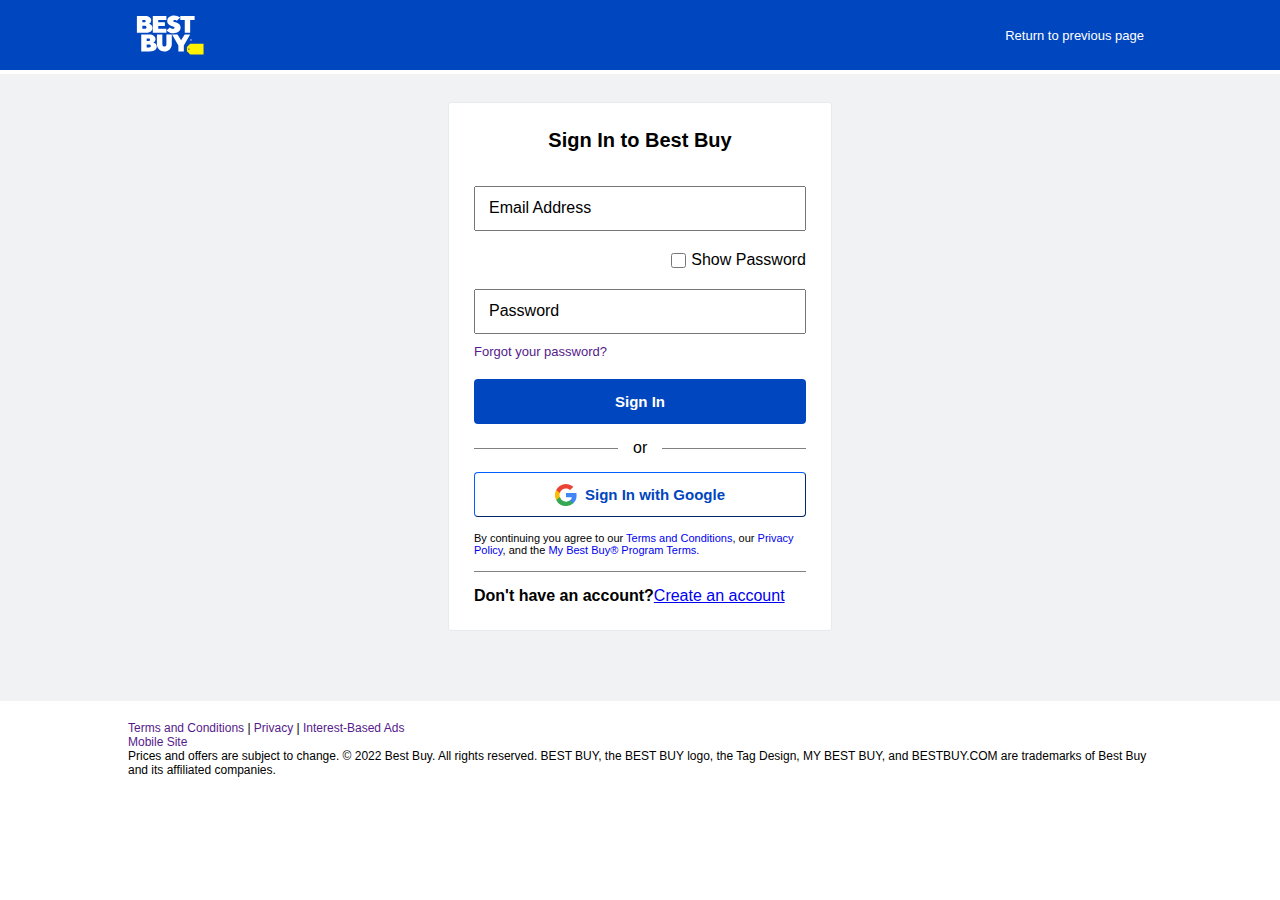
<file: login.html>
<!DOCTYPE html>
<html lang="en">

<head>
    <meta charset="UTF-8">
    <meta http-equiv="X-UA-Compatible" content="IE=edge">
    <meta name="viewport" content="width=device-width, initial-scale=1.0">
    <title>NEW LOG IN PAGE</title>
    <link rel="stylesheet" href="login.css">
</head>

<body>
    <div id="container">
        <div id="content-navbar">
            <div id="navbar">
                <a href=""><svg aria-label="BestBuy.com" role="img" class="block" height="40" width="68"
                        xmlns="http://www.w3.org/2000/svg" viewBox="0 0 160 92">
                        <path d="M127.6 66.66h31.33v25.09h-31.34l-7.8-7.34V74.06l7.81-7.4z" fill="#fff200"></path>
                        <path
                            d="M126.03 79.19c0 .86-.69 1.55-1.55 1.55-.86 0-1.55-.69-1.55-1.55 0-.86.69-1.55 1.55-1.55.85 0 1.55.7 1.55 1.55z"
                            fill="#1d252c"></path>
                        <path
                            d="M127.2 57.76c0-1.17.94-2.12 2.12-2.12 1.2 0 2.12.94 2.12 2.11 0 1.19-.93 2.11-2.12 2.11-1.17 0-2.12-.9-2.12-2.1zm3.96-.01c0-1.07-.78-1.85-1.84-1.85-1.05 0-1.83.79-1.83 1.86 0 1.08.81 1.84 1.83 1.84 1.04 0 1.84-.77 1.84-1.85zm-2.55-1.13h.71c.48 0 .79.21.79.64v.01c0 .33-.21.51-.51.57l.64.97h-.35l-.61-.92h-.33v.92h-.33l-.01-2.19zm.72 1.03c.31 0 .46-.12.46-.37v-.01c0-.28-.16-.37-.46-.37h-.38v.75h.38zM30.21 19.81l.61-.22c5.92-3.18 6.93-11.05 1.16-15.36-2.58-2.06-6.09-3.09-10.55-3.09H2.1v39.61h20.47c5.25 0 16.12-.98 16.12-11.33-.01-7.91-8.29-9.54-8.48-9.61zM14.9 10.42h4.72c1.74-.04 3.23 1.18 3.21 2.9.02 1.73-1.48 2.94-3.21 2.9H14.9v-5.8zm8.82 20.12c-.74.7-1.67 1.04-2.78 1.04H14.9v-7.11h6.03c3.28-.18 5.27 3.8 2.79 6.07zM40.39 63.65l.61-.22c5.92-3.18 6.93-11.05 1.16-15.36-2.58-2.06-6.1-3.09-10.55-3.09h-19.3v39.61h20.43c5.25 0 16.12-.98 16.12-11.33 0-7.91-8.28-9.53-8.47-9.61zm-15.27-9.39h4.68c1.74-.04 3.23 1.18 3.22 2.9.01 1.73-1.48 2.94-3.22 2.9h-4.68v-5.8zm8.78 20.13c-.74.7-1.67 1.04-2.78 1.04h-6v-7.11h6c3.27-.18 5.26 3.8 2.78 6.07zM71.48 31.13H52.33v-6.21h15.63v-9.06H52.33v-5.08h19.19V1.13h-32v39.61h31.96v-9.61zM104.23 1.13v9.64h10.47v29.97h12.73V10.77h10.47V1.13h-33.67z"
                            fill="#fff"></path>
                        <path
                            d="M89.75 30.5c-2.8 2.33-8.08-.25-10.16-2.38l-7.56 7.18.48.48c6.71 6.62 20.86 8.59 27.98 2.21 5.84-4.61 6.03-14.52-.04-18.59-2.29-1.46-5.4-2.86-7.97-3.52-1.31-.3-2.64-.73-3.53-1.25-2.85-1.53-.43-4.43 2.13-4.16 2.59 0 4.17 1.16 4.99 2l7.58-7.2-.14-.16C97.4-.99 84.27-1.92 77.89 3.77c-2.9 2.51-4.35 5.47-4.35 8.85-.16 8.34 7.15 11.23 13.83 13.19 1.42.6 3.28.97 3.44 2.47-.01.87-.36 1.61-1.06 2.22zM71.52 68.52c-.19 6.29-9.33 6.29-9.52 0V44.99H49.18v22.93c-.03 9.76 8.2 17.54 17.92 17.12 9.46 0 17.12-7.66 17.12-17.12V45h-12.7v23.52zM106.13 58.47 97.73 45H84.89l14.83 25.47v14.14h12.81V70.46L127.36 45h-12.84l-8.39 13.47z"
                            fill="#fff"></path>
                    </svg></a>
                <a href="">Return to previous page</a>

            </div>

        </div>
        <div id="form-container">
            <div id="form-wrapper">
                <div id="form-container-inner">
                    <h1>Sign In to Best Buy</h1>
                    <form action="">
                        <div>
                            <label class="lb lb3" for="email">Email Address</label>
                            <input class="change-lb3" type="email" name="email" id="email" required>
                        </div>
                        <div id="show-password-div">
                            <input type="checkbox" name="show-password" id="show-password">
                            <label for="show-password">Show Password</label>
                        </div>
                        <div>
                            <label class="lb lb4" for="password">Password</label>
                            <input class="change-lb4" type="password" name="password" id="password" required>
                        </div>
                        <div class="forgot-password">
                            <p><a href="">Forgot your password?</a></p>
                        </div>
                        <div>
                            <input type="submit" name="" id="" value="Sign In">
                        </div>
                    </form>
                    <div class="line-break">
                        <div>
                            <hr class="line">
                        </div>
                        <div class="or-text">or</div>
                        <div>
                            <hr class="line">
                        </div>
                    </div>
                    <div>
                        <button class="companies"><svg class="google-icon" aria-hidden="true" role="img"
                                viewBox="0 0 100 100" height="22" width="22"><svg viewBox="0 0 18 18"
                                    xmlns="http://www.w3.org/2000/svg" fill="none" fill-rule="evenodd">
                                    <path
                                        d="M17.64 9.2c0-.63-.06-1.25-.16-1.84H9v3.49h4.84a4.14 4.14 0 0 1-1.8 2.71v2.26h2.92a8.78 8.78 0 0 0 2.68-6.62z"
                                        fill="#4285F4"></path>
                                    <path
                                        d="M9 18a8.6 8.6 0 0 0 5.96-2.18l-2.91-2.26a5.4 5.4 0 0 1-8.09-2.85h-3v2.33A9 9 0 0 0 9 18z"
                                        fill="#34A853"></path>
                                    <path d="M3.96 10.71a5.41 5.41 0 0 1 0-3.42V4.96h-3a9 9 0 0 0 0 8.08l3-2.33z"
                                        fill="#FBBC05"></path>
                                    <path
                                        d="M9 3.58c1.32 0 2.5.45 3.44 1.35l2.58-2.59A9 9 0 0 0 .96 4.95l3 2.34A5.36 5.36 0 0 1 9 3.58z"
                                        fill="#EA4335"></path>
                                </svg></svg>
                            Sign In with Google
                        </button>

                    </div>

                    <div class="terms">By continuing you agree to our <a href="#">Terms and Conditions</a>, our <a
                            href="#"> Privacy
                            Policy</a>, and the <a href="#">My Best Buy® Program Terms.</a>
                    </div>
                    <!-- </div> -->
                    <div>
                        <hr class="line-br">
                    </div>
                    <div>
                        <strong>Don't have an account?</strong><a href="signup.html">Create an account</a>
                    </div>
                </div>
            </div>
        </div>
        <div class="footer">
            <div>
                <p><a href="">Terms and Conditions</a> | <a href="">Privacy</a> | <a href="">Interest-Based Ads</a></p>
                <p><a href="">Mobile Site</a></p>
                <p>Prices and offers are subject to change. © 2022 Best Buy. All rights reserved. BEST BUY, the BEST BUY
                    logo, the Tag Design, MY BEST BUY, and BESTBUY.COM are trademarks of Best Buy and its affiliated
                    companies.</p>
            </div>
        </div>

    </div>
</body>

</html>

<script src="login.js"></script>
</file>
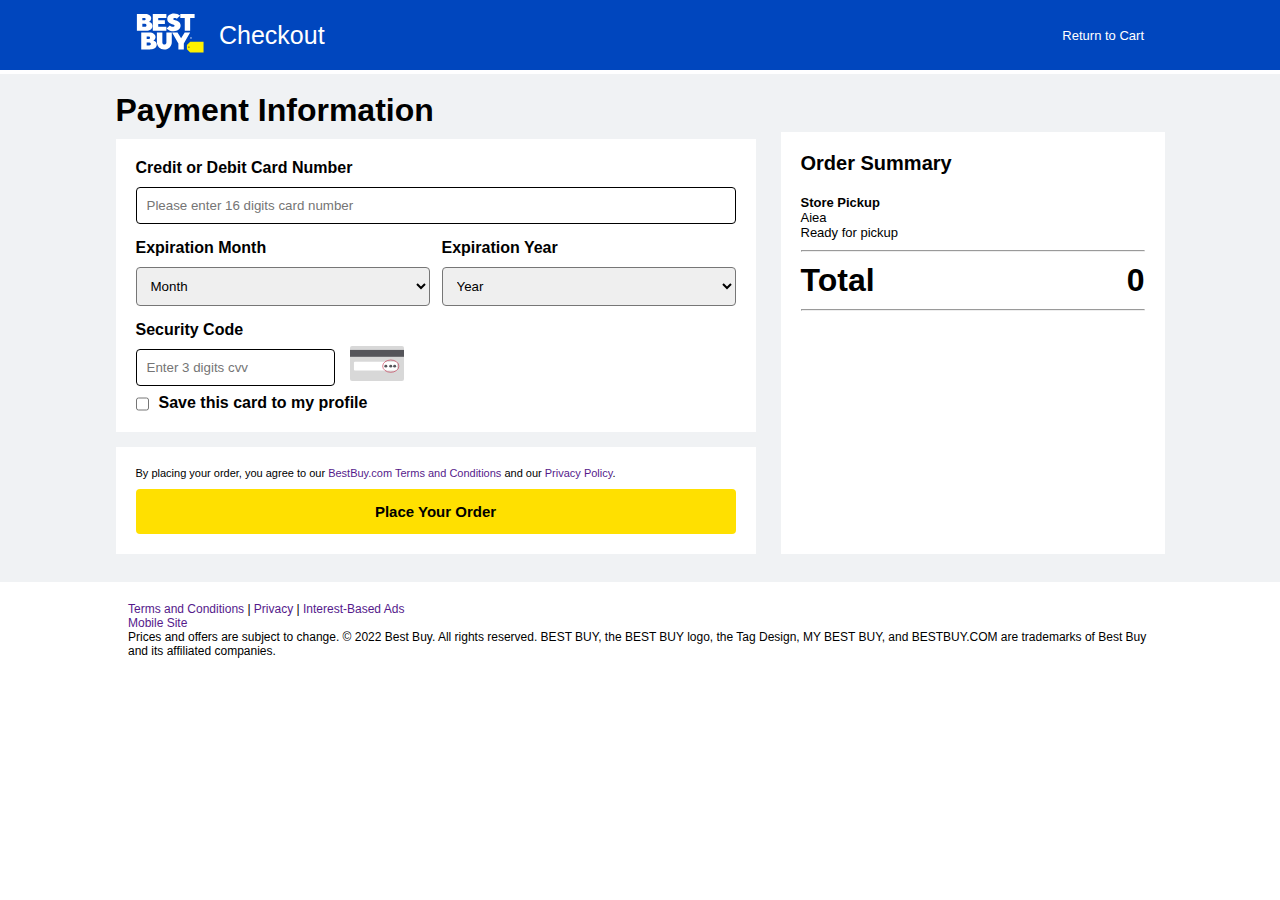
<file: payment.html>
<!DOCTYPE html>
<html lang="en">

<head>
    <meta charset="UTF-8">
    <meta http-equiv="X-UA-Compatible" content="IE=edge">
    <meta name="viewport" content="width=device-width, initial-scale=1.0">
    <title>payment</title>
    <link rel="stylesheet" href="payment.css">
</head>

<body>
    <div id="container">
        <div id="content-navbar">
            <div id="navbar">
                <div>
                    <a href="Best_Buy.html"><svg aria-label="BestBuy.com" role="img" class="block" height="40"
                            width="68" xmlns="http://www.w3.org/2000/svg" viewBox="0 0 160 92">
                            <path d="M127.6 66.66h31.33v25.09h-31.34l-7.8-7.34V74.06l7.81-7.4z" fill="#fff200"></path>
                            <path
                                d="M126.03 79.19c0 .86-.69 1.55-1.55 1.55-.86 0-1.55-.69-1.55-1.55 0-.86.69-1.55 1.55-1.55.85 0 1.55.7 1.55 1.55z"
                                fill="#1d252c"></path>
                            <path
                                d="M127.2 57.76c0-1.17.94-2.12 2.12-2.12 1.2 0 2.12.94 2.12 2.11 0 1.19-.93 2.11-2.12 2.11-1.17 0-2.12-.9-2.12-2.1zm3.96-.01c0-1.07-.78-1.85-1.84-1.85-1.05 0-1.83.79-1.83 1.86 0 1.08.81 1.84 1.83 1.84 1.04 0 1.84-.77 1.84-1.85zm-2.55-1.13h.71c.48 0 .79.21.79.64v.01c0 .33-.21.51-.51.57l.64.97h-.35l-.61-.92h-.33v.92h-.33l-.01-2.19zm.72 1.03c.31 0 .46-.12.46-.37v-.01c0-.28-.16-.37-.46-.37h-.38v.75h.38zM30.21 19.81l.61-.22c5.92-3.18 6.93-11.05 1.16-15.36-2.58-2.06-6.09-3.09-10.55-3.09H2.1v39.61h20.47c5.25 0 16.12-.98 16.12-11.33-.01-7.91-8.29-9.54-8.48-9.61zM14.9 10.42h4.72c1.74-.04 3.23 1.18 3.21 2.9.02 1.73-1.48 2.94-3.21 2.9H14.9v-5.8zm8.82 20.12c-.74.7-1.67 1.04-2.78 1.04H14.9v-7.11h6.03c3.28-.18 5.27 3.8 2.79 6.07zM40.39 63.65l.61-.22c5.92-3.18 6.93-11.05 1.16-15.36-2.58-2.06-6.1-3.09-10.55-3.09h-19.3v39.61h20.43c5.25 0 16.12-.98 16.12-11.33 0-7.91-8.28-9.53-8.47-9.61zm-15.27-9.39h4.68c1.74-.04 3.23 1.18 3.22 2.9.01 1.73-1.48 2.94-3.22 2.9h-4.68v-5.8zm8.78 20.13c-.74.7-1.67 1.04-2.78 1.04h-6v-7.11h6c3.27-.18 5.26 3.8 2.78 6.07zM71.48 31.13H52.33v-6.21h15.63v-9.06H52.33v-5.08h19.19V1.13h-32v39.61h31.96v-9.61zM104.23 1.13v9.64h10.47v29.97h12.73V10.77h10.47V1.13h-33.67z"
                                fill="#fff"></path>
                            <path
                                d="M89.75 30.5c-2.8 2.33-8.08-.25-10.16-2.38l-7.56 7.18.48.48c6.71 6.62 20.86 8.59 27.98 2.21 5.84-4.61 6.03-14.52-.04-18.59-2.29-1.46-5.4-2.86-7.97-3.52-1.31-.3-2.64-.73-3.53-1.25-2.85-1.53-.43-4.43 2.13-4.16 2.59 0 4.17 1.16 4.99 2l7.58-7.2-.14-.16C97.4-.99 84.27-1.92 77.89 3.77c-2.9 2.51-4.35 5.47-4.35 8.85-.16 8.34 7.15 11.23 13.83 13.19 1.42.6 3.28.97 3.44 2.47-.01.87-.36 1.61-1.06 2.22zM71.52 68.52c-.19 6.29-9.33 6.29-9.52 0V44.99H49.18v22.93c-.03 9.76 8.2 17.54 17.92 17.12 9.46 0 17.12-7.66 17.12-17.12V45h-12.7v23.52zM106.13 58.47 97.73 45H84.89l14.83 25.47v14.14h12.81V70.46L127.36 45h-12.84l-8.39 13.47z"
                                fill="#fff"></path>
                        </svg></a>
                    <p>Checkout</p>
                </div>
                <a href="cart.html" class="para">Return to Cart</a>
            </div>
        </div>
        <div id="form-container">
            <div>
                <h1 id="info">Payment Information</h1>
                <div id="card-details">
                    <div>
                        <label for="card-num">Credit or Debit Card Number</label>
                        <input type="text" inputmode="numeric" name="card-num" id="card-num" maxlength="16"
                            autocomplete="off" placeholder="Please enter 16 digits card number">
                    </div>
                    <div id="date-card">
                        <div>
                            <label for="month">Expiration Month</label>
                            <select name="month-select" id="month-select">
                                <option value="">Month</option>
                                <option value="01">01</option>
                                <option value="02">02</option>
                                <option value="03">03</option>
                                <option value="04">04</option>
                                <option value="05">05</option>
                                <option value="06">06</option>
                                <option value="07">07</option>
                                <option value="08">08</option>
                                <option value="09">09</option>
                                <option value="10">10</option>
                                <option value="11">11</option>
                                <option value="12">12</option>
                            </select>
                        </div>
                        <div>
                            <label for="year">Expiration Year</label>
                            <select name="year" id="year-select">
                                <option value="">Year</option>
                                <option value="2022">2022</option>
                                <option value="2023">2023</option>
                                <option value="2024">2024</option>
                                <option value="2025">2025</option>
                                <option value="2026">2026</option>
                                <option value="2027">2027</option>
                                <option value="2028">2028</option>
                                <option value="2029">2029</option>
                                <option value="2030">2030</option>
                                <option value="2031">2031</option>
                            </select>
                        </div>
                    </div>
                    <div id="cvv">
                        <div>
                            <label for="cvv">Security Code</label>
                            <input placeholder="Enter 3 digits cvv" type="text" name="cvv" id="cvv-input" maxlength="3">
                        </div>
                        <svg width="54px" height="45px" viewBox="0 0 54 35" version="1.1">
                            <title>CVV</title>
                            <defs></defs>
                            <g id="Payment-Module" stroke="none" stroke-width="1" fill="none" fill-rule="evenodd">
                                <g id="BBY-Card" transform="translate(-409.000000, -35.000000)">
                                    <g id="CVC" transform="translate(286.000000, 8.000000)">
                                        <g transform="translate(123.000000, 27.000000)">
                                            <rect id="Rectangle-3" fill="#D8D8D8" x="0" y="0" width="54" height="35"
                                                rx="2">
                                            </rect>
                                            <rect id="Rectangle-2" fill="#55555A" x="0" y="3.92727273" width="54"
                                                height="6.87272727"></rect>
                                            <rect id="Rectangle-2-Copy" fill="#FFFFFF" x="3.92727273" y="15.7090909"
                                                width="43.2" height="8.83636364" rx="1"></rect>
                                            <circle id="Oval" fill="#55555A" cx="35.8363636" cy="20.1272727"
                                                r="1.47272727">
                                            </circle>
                                            <ellipse id="Oval-2" stroke="#BB0628" stroke-width="0.5" cx="40.7636364"
                                                cy="20.1454545" rx="8.09545455" ry="6.13181818"></ellipse>
                                            <circle id="Oval-Copy" fill="#55555A" cx="40.7454545" cy="20.1272727"
                                                r="1.47272727"></circle>
                                            <circle id="Oval-Copy-2" fill="#55555A" cx="44.6727273" cy="20.1272727"
                                                r="1.47272727"></circle>
                                        </g>
                                    </g>
                                </g>
                            </g>
                        </svg>
                    </div>
                    <div id="save-card-container">
                        <input type="checkbox" name="save-card" id="save-card">
                        <label class="save-card-label" for="save-card">Save this card to my profile</label>
                    </div>
                </div>
                <div id="place-order">
                    <!-- for place order button -->
                    <div class="terms">By placing your order, you agree to our <a href="">BestBuy.com Terms and
                            Conditions</a> and our <a href="">Privacy Policy</a>.
                    </div>
                    <div id="btn-div">
                        <button class="btn-order">Place Your Order</button>
                    </div>
                </div>
            </div>
            <div id="summary">
                <!-- for showing total order-->
                <h2>Order Summary</h2>
                <h5>Store Pickup</h5>
                <p>Aiea</p>
                <p>Ready for pickup </p>
                <hr>
                <div id="total-price">
                    <h1>Total</h1>
                    <h1 id="totalFromLs">0</h1>
                </div>
                <hr>
                <div id="payment">
                    <p>Payment Successful</p>
                    <button id="shopping-btn">Continue Shopping</button>
                </div>
            </div>
        </div>
        <div class=" footer">
            <div>
                <p><a href="">Terms and Conditions</a> | <a href="">Privacy</a> | <a href="">Interest-Based
                        Ads</a></p>
                <p><a href="">Mobile Site</a></p>
                <p>Prices and offers are subject to change. © 2022 Best Buy. All rights reserved. BEST BUY, the
                    BEST BUY
                    logo, the Tag Design, MY BEST BUY, and BESTBUY.COM are trademarks of Best Buy and its
                    affiliated
                    companies.</p>
            </div>
        </div>
    </div>
</body>

</html>

<script src="payment.js">
</script>
</file>
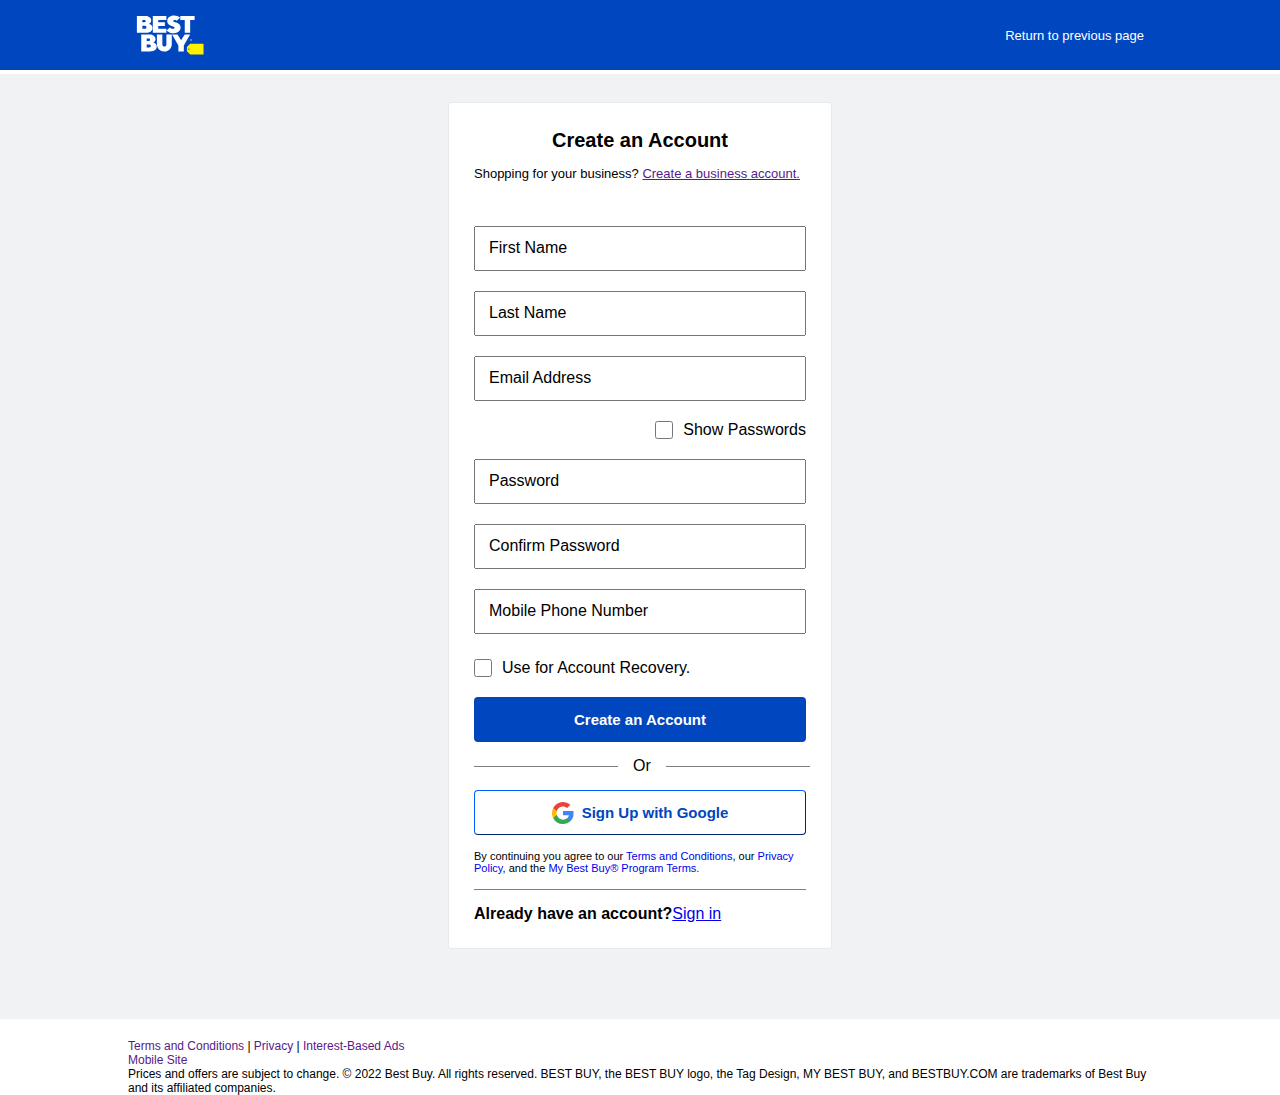
<file: signup.html>
<!DOCTYPE html>
<html lang="en">

<head>
    <meta charset="UTF-8">
    <meta http-equiv="X-UA-Compatible" content="IE=edge">
    <meta name="viewport" content="width=device-width, initial-scale=1.0">
    <title>Sign Up Page</title>
    <link rel="stylesheet" href="signup.css">
</head>

<body>
    <div id="container">
        <div id="content-navbar">
            <div id="navbar">
                <a href=""><svg aria-label="BestBuy.com" role="img" class="block" height="40" width="68"
                        xmlns="http://www.w3.org/2000/svg" viewBox="0 0 160 92">
                        <path d="M127.6 66.66h31.33v25.09h-31.34l-7.8-7.34V74.06l7.81-7.4z" fill="#fff200"></path>
                        <path
                            d="M126.03 79.19c0 .86-.69 1.55-1.55 1.55-.86 0-1.55-.69-1.55-1.55 0-.86.69-1.55 1.55-1.55.85 0 1.55.7 1.55 1.55z"
                            fill="#1d252c"></path>
                        <path
                            d="M127.2 57.76c0-1.17.94-2.12 2.12-2.12 1.2 0 2.12.94 2.12 2.11 0 1.19-.93 2.11-2.12 2.11-1.17 0-2.12-.9-2.12-2.1zm3.96-.01c0-1.07-.78-1.85-1.84-1.85-1.05 0-1.83.79-1.83 1.86 0 1.08.81 1.84 1.83 1.84 1.04 0 1.84-.77 1.84-1.85zm-2.55-1.13h.71c.48 0 .79.21.79.64v.01c0 .33-.21.51-.51.57l.64.97h-.35l-.61-.92h-.33v.92h-.33l-.01-2.19zm.72 1.03c.31 0 .46-.12.46-.37v-.01c0-.28-.16-.37-.46-.37h-.38v.75h.38zM30.21 19.81l.61-.22c5.92-3.18 6.93-11.05 1.16-15.36-2.58-2.06-6.09-3.09-10.55-3.09H2.1v39.61h20.47c5.25 0 16.12-.98 16.12-11.33-.01-7.91-8.29-9.54-8.48-9.61zM14.9 10.42h4.72c1.74-.04 3.23 1.18 3.21 2.9.02 1.73-1.48 2.94-3.21 2.9H14.9v-5.8zm8.82 20.12c-.74.7-1.67 1.04-2.78 1.04H14.9v-7.11h6.03c3.28-.18 5.27 3.8 2.79 6.07zM40.39 63.65l.61-.22c5.92-3.18 6.93-11.05 1.16-15.36-2.58-2.06-6.1-3.09-10.55-3.09h-19.3v39.61h20.43c5.25 0 16.12-.98 16.12-11.33 0-7.91-8.28-9.53-8.47-9.61zm-15.27-9.39h4.68c1.74-.04 3.23 1.18 3.22 2.9.01 1.73-1.48 2.94-3.22 2.9h-4.68v-5.8zm8.78 20.13c-.74.7-1.67 1.04-2.78 1.04h-6v-7.11h6c3.27-.18 5.26 3.8 2.78 6.07zM71.48 31.13H52.33v-6.21h15.63v-9.06H52.33v-5.08h19.19V1.13h-32v39.61h31.96v-9.61zM104.23 1.13v9.64h10.47v29.97h12.73V10.77h10.47V1.13h-33.67z"
                            fill="#fff"></path>
                        <path
                            d="M89.75 30.5c-2.8 2.33-8.08-.25-10.16-2.38l-7.56 7.18.48.48c6.71 6.62 20.86 8.59 27.98 2.21 5.84-4.61 6.03-14.52-.04-18.59-2.29-1.46-5.4-2.86-7.97-3.52-1.31-.3-2.64-.73-3.53-1.25-2.85-1.53-.43-4.43 2.13-4.16 2.59 0 4.17 1.16 4.99 2l7.58-7.2-.14-.16C97.4-.99 84.27-1.92 77.89 3.77c-2.9 2.51-4.35 5.47-4.35 8.85-.16 8.34 7.15 11.23 13.83 13.19 1.42.6 3.28.97 3.44 2.47-.01.87-.36 1.61-1.06 2.22zM71.52 68.52c-.19 6.29-9.33 6.29-9.52 0V44.99H49.18v22.93c-.03 9.76 8.2 17.54 17.92 17.12 9.46 0 17.12-7.66 17.12-17.12V45h-12.7v23.52zM106.13 58.47 97.73 45H84.89l14.83 25.47v14.14h12.81V70.46L127.36 45h-12.84l-8.39 13.47z"
                            fill="#fff"></path>
                    </svg></a>
                <a href="">Return to previous page</a>

            </div>
        </div>
        <div id="form-container">
            <div id="form-wrapper">
                <div id="form-container-inner">
                    <h1>Create an Account</h1>
                    <p>Shopping for your business? <a href="">Create a business account.</a></p>
                    <form action="">
                        <div>
                            <label class="lb lb1" for="first-name">First Name</label>
                            <input class="change-lb1" type="text" name="first-name" id="first-name" required>
                        </div>
                        <div>
                            <label class="lb lb2" for="last-name">Last Name</label>
                            <input class="change-lb2" type="text" name="last-name" id="last-name" required>
                        </div>
                        <div>
                            <label class="lb lb3" for="email">Email Address</label>
                            <input class="change-lb3" type="email" name="email" id="email" required>
                        </div>
                        <div id="show-password-div">
                            <input type="checkbox" name="show-password" id="show-password">
                            <label for="show-password">Show Passwords</label>
                        </div>
                        <div>
                            <label class="lb lb4" for="password">Password</label>
                            <input class="change-lb4" type="password" name="password" id="password" required>
                        </div>
                        <div id="con-pass">
                            <label class="lb lb5" for="confirm">Confirm Password</label>
                            <input class="change-lb5" type="password" name="confirm" id="confirm-password" required>
                        </div>
                        <div>
                            <label class="lb lb6" for="mobile-number">Mobile Phone Number</label>
                            <input type="tel" class="change-lb6" name="mobile-number" id="mobile-number" required>
                        </div>
                        <div id="checkbox">
                            <input type="checkbox" name="check" id="check">
                            <label class="checkbox" for="check">Use for Account Recovery.</label>
                        </div>
                        <div>
                            <input type="submit" name="" id="" value="Create an Account">
                        </div>
                    </form>
                    <div class="line-break">
                        <div>
                            <hr class="line">
                        </div>
                        <div class="or-text">Or</div>
                        <div>
                            <hr class="line">
                        </div>
                    </div>
                    <div>
                        <button id="google"><svg class="google-icon" aria-hidden="true" role="img" viewBox="0 0 100 100"
                                height="22" width="22"><svg viewBox="0 0 18 18" xmlns="http://www.w3.org/2000/svg"
                                    fill="none" fill-rule="evenodd">
                                    <path
                                        d="M17.64 9.2c0-.63-.06-1.25-.16-1.84H9v3.49h4.84a4.14 4.14 0 0 1-1.8 2.71v2.26h2.92a8.78 8.78 0 0 0 2.68-6.62z"
                                        fill="#4285F4"></path>
                                    <path
                                        d="M9 18a8.6 8.6 0 0 0 5.96-2.18l-2.91-2.26a5.4 5.4 0 0 1-8.09-2.85h-3v2.33A9 9 0 0 0 9 18z"
                                        fill="#34A853"></path>
                                    <path d="M3.96 10.71a5.41 5.41 0 0 1 0-3.42V4.96h-3a9 9 0 0 0 0 8.08l3-2.33z"
                                        fill="#FBBC05"></path>
                                    <path
                                        d="M9 3.58c1.32 0 2.5.45 3.44 1.35l2.58-2.59A9 9 0 0 0 .96 4.95l3 2.34A5.36 5.36 0 0 1 9 3.58z"
                                        fill="#EA4335"></path>
                                </svg></svg>
                            Sign Up with Google
                        </button>
                    </div>
                    <div class="terms">By continuing you agree to our <a href="#">Terms and Conditions</a>, our <a
                            href="#"> Privacy
                            Policy</a>, and the <a href="#">My Best Buy® Program Terms.</a>
                    </div>
                    <!-- </div> -->
                    <div>
                        <hr class="line-br">
                    </div>
                    <div>
                        <strong>Already have an account?</strong><a href="login.html">Sign in</a>
                    </div>
                </div>
            </div>
        </div>
        <div class="footer">
            <div>
                <p><a href="">Terms and Conditions</a> | <a href="">Privacy</a> | <a href="">Interest-Based Ads</a></p>
                <p><a href="">Mobile Site</a></p>
                <p>Prices and offers are subject to change. © 2022 Best Buy. All rights reserved. BEST BUY, the BEST BUY
                    logo, the Tag Design, MY BEST BUY, and BESTBUY.COM are trademarks of Best Buy and its affiliated
                    companies.</p>
            </div>
        </div>

    </div>
</body>

</html>

<script src="signup.js"></script>
</file>
<file: login.css>
* {
    font-family: Human BBY Digital, Human Fallback, Arial, Helvetica, sans-serif;
    padding: 0px;
    margin: 0px;
    box-sizing: border-box;
}

#content-navbar {
    background-color: #0046BE;
    margin-bottom: 4px;
}

#navbar {
    display: flex;
    justify-content: space-between;
    height: 70px;
    max-width: 1008px;
    margin: auto;
    /* background-color: #0046BE; */

}

#navbar>a {
    /* border: 1px solid black; */
    display: flex;
    align-items: center;
}

#navbar>a {
    color: white;
}

#navbar>a:last-child {
    text-decoration: none;
    font-size: 13px;
}

#form-container {
    background-color: #f0f2f4;
    /* border: 1px solid black; */
    padding: 28px 0px 70px 0px;
}

#form-wrapper {
    width: 75%;
    /* border: 1px solid green; */
    margin: auto;
    height: auto;
}

#form-container-inner {
    width: 40%;
    border: 1px solid rgb(230, 235, 237);
    height: auto;
    margin: auto;
    padding: 25px;
    background-color: white;
    border-radius: 3px;

}
#form-container-inner>h1{
    font-size: 20px;
    text-align: center;
    line-height: 25px;
    margin-bottom: 13px;
}
#form-container-inner>p{
    font-size: 13px;
    margin-bottom: 25px;
}

input{
    width: 100%;
    height: 45px;
    padding: 0px 15px;
    font-size: 15px;
    line-height: 18px;
    margin-top: 20px;
}




input[type="submit"]{
    color: white;
    background-color: #0046be;
    height: 45px;
    width: 100%;
    border: none;
    border-radius: 4px;
    display: flex;
    justify-content: center;
    align-items: center;
    font-size: 15px;
    font-weight: 600;
    cursor: pointer;
    margin: 15px 0px;
    margin-top: 20px;
}
input[type="submit"]:hover{
    background-color: #003590;
}
.companies{
    width: 100%;
    display: flex;
    align-items: center;
    justify-content: center;
    height: 45px;
    color: #0046BE;
    background-color: white;
    border-color: #0046BE;
    border-radius: 4px;
    font-weight: 600;
    font-size: 15px;
    border-width: 0.5px;
    cursor: pointer;
    margin: 15px 0px;
}
.companies:hover{
    background-color: #003590;
    color: white;
}


a[href="login.html"]{
    text-decoration: none;
}
.google-icon{
    margin-right: 8px;
}
.line-break{
    display: flex;
    box-sizing: border-box;
    align-items: center;
    justify-content: space-evenly;
}
.or-text{
    margin: 0px 15px;
}

.line{
    width: 144px;
    border-top:1px solid gray;
    border-bottom: none;
    border-left: none;
    border-right: none;
}

.line-br{
    border-top:1px solid gray;
    border-bottom: none;
    border-left: none;
    border-right: none;
    margin: 15px 0px;
}

.footer{
    margin-top: 20px;
}

.footer>div{
    width: 80%;
    /* border: 1px solid black; */
    height: auto;
    text-align: start;
    margin: auto;
    font-size: 12px;
}

.footer>div>p>a{
    margin-top: 10px;
    text-decoration: none;
}

.terms{
    font-size: 11px;
}
.terms>a{
    text-decoration: none;
}

.lb{
    position: absolute;
    z-index: 2;
    background-color: white;
    margin-top: 33px;
    margin-left: 15px;
}

.forgot-password{
    margin-top: 10px;
    font-size: 13px;
}
.forgot-password>p>a{
    text-decoration: none;
}

#show-password-div{
    display: flex;
    justify-content: flex-end;
    align-items: center;
}

label[for="show-password"]{
    margin-top: 20px;
    margin-left: 5px;
}

input[name="show-password"]{
    height: 15px;
    width: 15px;
}

@media screen and (min-device-width: 481px) and (max-device-width: 768px) { 
    #form-container-inner{
        width: 80%;
    } 
    #form-wrapper{
        width: 85%;
    }
        
}




@media only screen and (max-device-width: 480px) {
    /* STYLES HERE */
    #form-container-inner{
        width: 100%;
    } 
    #form-wrapper{
        width: 95%;
    }
   
}
</file>
<file: payment.css>
* {
    font-family: Human BBY Digital, Human Fallback, Arial, Helvetica, sans-serif;
    padding: 0px;
    margin: 0px;
    box-sizing: border-box;
}

#content-navbar {
    background-color: #0046BE;
    margin-bottom: 4px;
}

#navbar {
    display: flex;
    justify-content: space-between;
    height: 70px;
    max-width: 1008px;
    margin: auto;
    /* background-color: #0046BE; */

}

#navbar>a {
    /* border: 1px solid black; */
    display: flex;
    align-items: center;
    color: white;
}

#navbar>div:first-child{
    display: flex;
    /* border: 1px solid black; */
    gap: 15px;
    justify-content: space-around;
    align-items: center;
}

#navbar>div:first-child>p{
    color: white;
    font-size: 25px;
}

.para{
    text-decoration: none;
    font-size: 13px;
}

#form-container {
    background-color: #f0f2f4;
    /* border: 1px solid black; */
    padding: 28px 0px 28px 0px;
    display: grid;
    grid-template-columns: 50% 30%;
    gap: 25px;
    justify-content: center;
}


#total-price{
    display: flex;
    justify-content: space-between;
}

h1+div{
    /* border: 1px solid red; */
    padding: 20px;
}

#card-num{
    width: 100%;
}

input,select{
    padding: 10px;
    margin-top: 10px;
    border-radius: 4px;
}
input{
    border: 0.4px solid black;
}

input:hover,select:hover{
    border-color: blue;
}
#date-card{
    display: flex;
    /* border: 1px solid blue; */
    margin-top: 15px;
    justify-content: space-between;
    margin-bottom: 15px;
}

#date-card>div{
    /* border: 1px solid black; */
    width: 49%;
}

select{
    width: 100%;
}

label,select{
    display: block;
}

label{
    font-weight: 600;
    /* margin-bottom: 10px; */
}

#summary{
    background-color: white;
    padding: 20px;
    margin-top: 30px;
}
#card-details{
    background-color: white;
}

#place-order{
    background-color: white;
    /* border: 1px solid black; */
    margin-top: 15px;
    padding: 20px;
}
/* 
#btn-div{
    border: 1px solid red;

} */

#info{
    margin-top:-10px;
    margin-bottom: 10px;
}

.btn-order{
    display: flex;
    background-color: #ffe000;
    justify-content: center;
    border-radius: 4px;
    border: none;
    height: 45px;
    align-items: center;
    width: 100%;
    font-size: 15px;
    font-weight: 600;
    margin-top: 10px;
}

.btn-order:hover{
    background-color: yellow;
    cursor: pointer;
}

h2{
    font-size: 20px;
    margin-bottom: 20px;
}

h5{
    font-size: 13px;
}

h5~p{
    font-size: 13px;
}

hr{
    margin:10px 0px;
}

#payment{
  display:none;   
}
#payment>p{
    color:green;
    font-size: 25px;
    text-align: center;
    /* background-color: green; */
    padding: 7px;
    border-radius: 4px;
}

#payment>button{
    width: 100%;
    height: 45px;
    color: white;
    background-color: black;
    font-size: 25px;
    border-radius: 4px;
}

#payment>button:hover{
    cursor: pointer;
    background-color: rgba(0, 0, 0, 0.783);
}

/* css for footer */
.footer{
    margin-top: 20px;
}

.footer>div{
    width: 80%;
    /* border: 1px solid black; */
    height: auto;
    text-align: start;
    margin: auto;
    font-size: 12px;
}

.footer>div>p>a{
    margin-top: 10px;
    text-decoration: none;
}

.terms{
    font-size: 11px;
}
.terms>a{
    text-decoration: none;
}

#cvv{
    display: flex;
    align-items: flex-end;
    gap: 15px;
}

#save-card-container{
    display: flex;
    gap: 10px;
}

.save-card-label{
    /* display: block; */
    margin-top: 8px;
}

@media all and (min-width:200px) and (max-width:700px){
    #form-container {
        grid-template-columns: 100%;
        row-gap: 25px;
        justify-content: center;
    }

}
</file>
<file: signup.css>
* {
    font-family: Human BBY Digital, Human Fallback, Arial, Helvetica, sans-serif;
    padding: 0px;
    margin: 0px;
    box-sizing: border-box;
}

#content-navbar {
    background-color: #0046BE;
    margin-bottom: 4px;
}

#navbar {
    display: flex;
    justify-content: space-between;
    height: 70px;
    max-width: 1008px;
    margin: auto;
    /* background-color: #0046BE; */

}

#navbar>a {
    /* border: 1px solid black; */
    display: flex;
    align-items: center;
}

#navbar>a {
    color: white;
}

#navbar>a:last-child {
    text-decoration: none;
    font-size: 13px;
}

#form-container {
    background-color: #f0f2f4;
    /* border: 1px solid black; */
    padding: 28px 0px 70px 0px;
}

#form-wrapper {
    width: 75%;
    /* border: 1px solid green; */
    margin: auto;
    height: auto;
}

#form-container-inner {
    width: 40%;
    border: 1px solid rgb(230, 235, 237);
    height: auto;
    margin: auto;
    padding: 25px;
    background-color: white;
    border-radius: 3px;

}
#form-container-inner>h1{
    font-size: 20px;
    text-align: center;
    line-height: 25px;
    margin-bottom: 13px;
}
#form-container-inner>p{
    font-size: 13px;
    margin-bottom: 25px;
}

input{
    width: 100%;
    height: 45px;
    padding: 0px 15px;
    font-size: 15px;
    line-height: 18px;
    margin-top: 20px;
}
input[type="checkbox"]{
    width: 18px;
    height: 18px;
    /* margin: 5px 0px; */
}
#checkbox{
    display: flex;
    justify-content: flex-start;
    gap: 10px;
    align-items: center;
    margin: 5px 0px;
}


.checkbox{
    margin-top: 20px;
}
input[type="submit"]{
    color: white;
    background-color: #0046be;
    height: 45px;
    width: 100%;
    border: none;
    border-radius: 4px;
    display: flex;
    justify-content: center;
    align-items: center;
    font-size: 15px;
    font-weight: 600;
    cursor: pointer;
    margin: 15px 0px;
    margin-top: 20px;
}
input[type="submit"]:hover{
    background-color: #003590;
}
#google{
    width: 100%;
    display: flex;
    align-items: center;
    justify-content: center;
    height: 45px;
    color: #0046BE;
    background-color: white;
    border-color: #0046BE;
    border-radius: 4px;
    font-weight: 600;
    font-size: 15px;
    border-width: 0.5px;
    cursor: pointer;
    margin: 15px 0px;
}
#google:hover{
    background-color: #003590;
    color: white;
}
.google-icon{
    margin-right: 8px;
}
.line-break{
    display: flex;
    box-sizing: border-box;
    align-items: center;
    justify-content: space-evenly;
}
.or-text{
    margin: 0px 15px;
}

.line{
    width: 144px;
    border-top:1px solid gray;
    border-bottom: none;
    border-left: none;
    border-right: none;
}

.line-br{
    border-top:1px solid gray;
    border-bottom: none;
    border-left: none;
    border-right: none;
    margin: 15px 0px;
}

.footer{
    margin-top: 20px;
}

.footer>div{
    width: 80%;
    /* border: 1px solid black; */
    height: auto;
    text-align: start;
    margin: auto;
    font-size: 12px;
}

.footer>div>p>a{
    margin-top: 10px;
    text-decoration: none;
}

.terms{
    font-size: 11px;
}
.terms>a{
    text-decoration: none;
}

.lb{
    position: absolute;
    z-index: 2;
    background-color: white;
    margin-top: 33px;
    margin-left: 15px;
}

#show-password-div{
    display: flex;
    justify-content: flex-end;
    align-items: center;
}

label[for="show-password"]{
    margin-top: 20px;
    margin-left: 10px;
}

@media screen and (min-device-width: 481px) and (max-device-width: 768px) { 
    #form-container-inner{
        width: 80%;
    } 
    #form-wrapper{
        width: 85%;
    }
        
}




@media only screen and (max-device-width: 480px) {
    /* STYLES HERE */
    #form-container-inner{
        width: 100%;
    } 
    #form-wrapper{
        width: 95%;
    }
   
}
</file>
